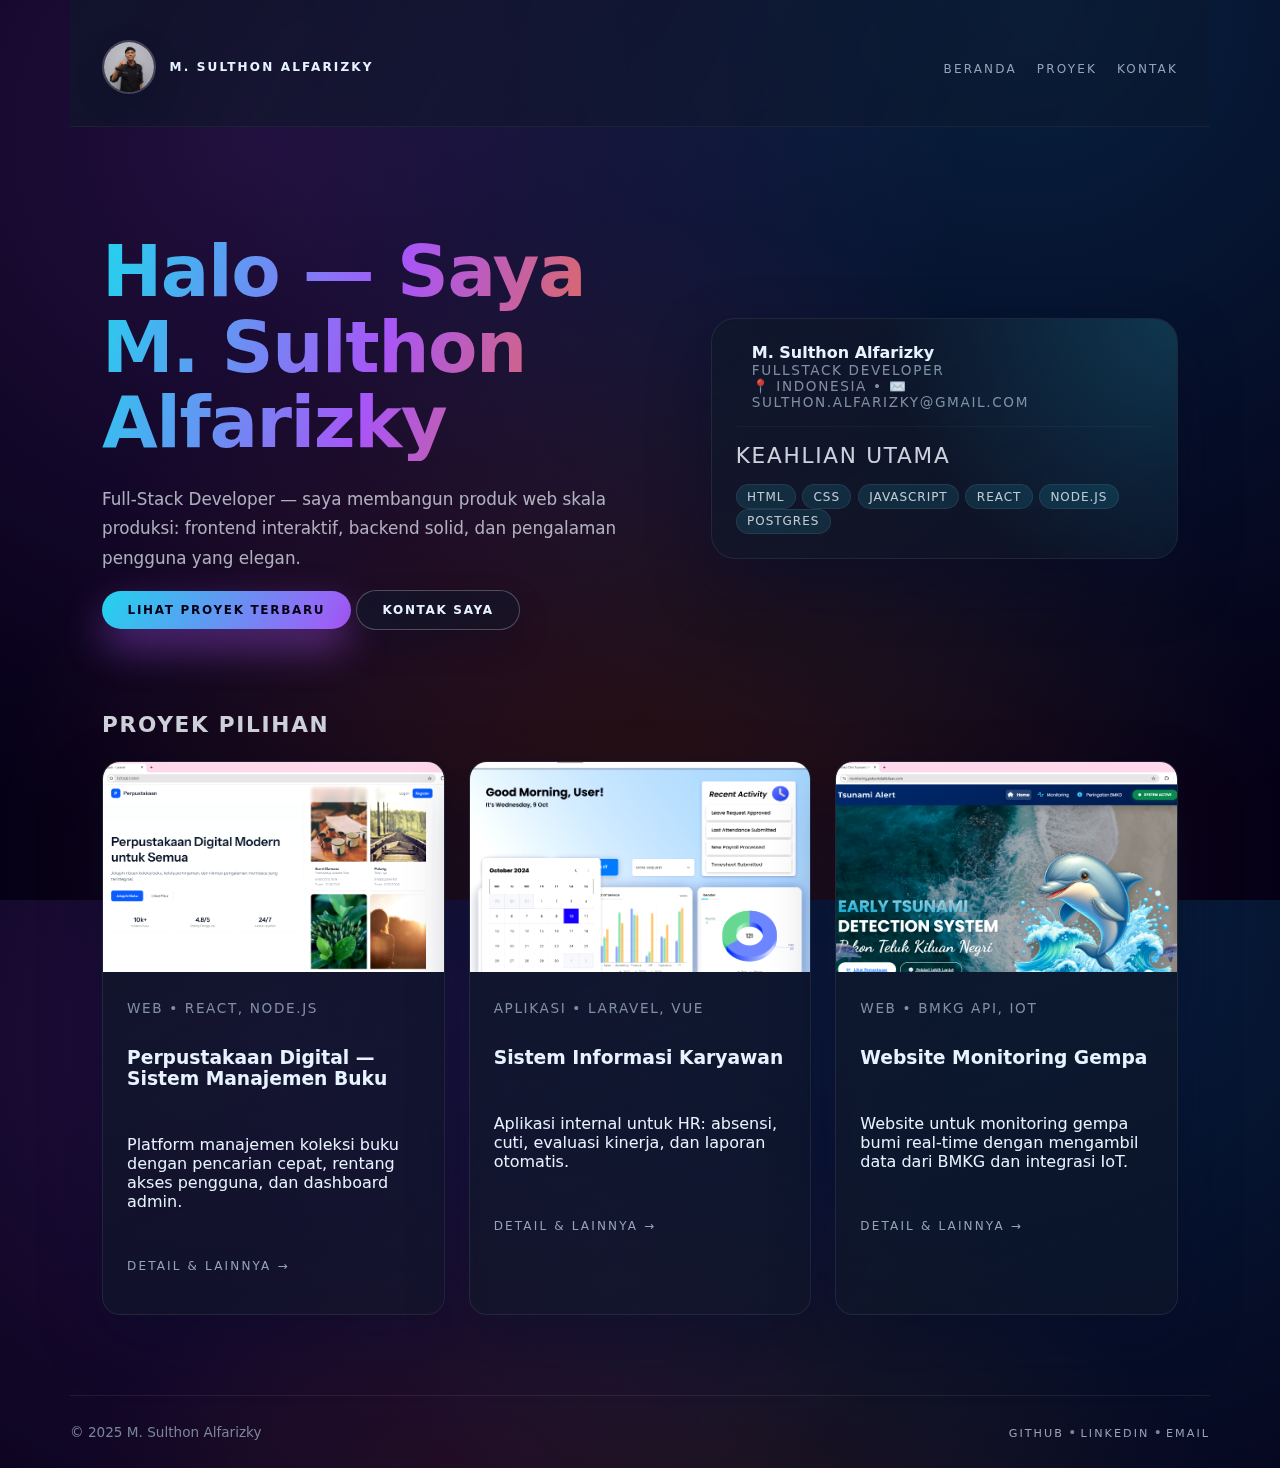
<file: index.html>
<!doctype html>
<html lang="id">
<head>
<meta charset="utf-8">
<meta name="viewport" content="width=device-width,initial-scale=1">
<title>M. Sulthon Alfarizky — Portfolio</title>
<meta name="description" content="Portfolio M. Sulthon Alfarizky — Full-Stack Developer & Teknologi Autsias">
<link rel="stylesheet" href="css/style.css">
</head>
<body>
<header class="container">
  <a class="brand" href="index.html"><img class="avatar" src="assets/images/Foto.JPG" alt="M. Sulthon Alfarizky" aria-hidden="true"><strong>M. Sulthon Alfarizky</strong></a>
  <nav>
    <ul>
      <li><a href="index.html">Beranda</a></li>
      <li><a href="projects.html">Proyek</a></li>
      <li><a href="contact.html">Kontak</a></li>
    </ul>
  </nav>
</header>

<main class="container">
  <section class="hero">
    <div>
      <h1>Halo — Saya <strong>M. Sulthon Alfarizky</strong></h1>
      <p class="lead">Full-Stack Developer — saya membangun produk web skala produksi: frontend interaktif, backend solid, dan pengalaman pengguna yang elegan.</p>
      <p><a class="btn btn-primary" href="projects.html">Lihat Proyek Terbaru</a> <a class="btn" href="contact.html">Kontak Saya</a></p>
    </div>
    <aside class="profile-card">
      <div style="display:flex;gap:1rem;align-items:center">
        <div class="avatar" aria-hidden="true"></div>
        <div>
          <strong>M. Sulthon Alfarizky</strong>
          <div class="meta">FullStack Developer</div>
          <div class="meta">📍 Indonesia • ✉️ sulthon.alfarizky@gmail.com</div>
        </div>
      </div>
      <hr style="margin:1rem 0;border:none;border-top:1px solid rgba(255,255,255,0.04)">
      <div class="section-title">Keahlian utama</div>
      <div><span class="tag">HTML</span><span class="tag">CSS</span><span class="tag">JavaScript</span><span class="tag">React</span><span class="tag">Node.js</span><span class="tag">Postgres</span></div>
    </aside>
  </section>

  <section>
    <h2 class="section-title">Proyek Pilihan</h2>
    <div class="projects-grid">
      <article class="card">
        <img src="assets/images/perpustakaan-digital.png" alt="Screenshot Project 1">
        <div class="card-body">
          <div class="meta">Web • React, Node.js</div>
          <h3>Perpustakaan Digital — Sistem Manajemen Buku</h3>
          <p>Platform manajemen koleksi buku dengan pencarian cepat, rentang akses pengguna, dan dashboard admin.</p>
          <p><a href="projects.html">Detail & Lainnya →</a></p>
        </div>
      </article>
      <article class="card">
        <img src="assets/images/Sistem-Informasi-Karyawan.png" alt="Screenshot Project 2">
        <div class="card-body">
          <div class="meta">Aplikasi • Laravel, Vue</div>
          <h3>Sistem Informasi Karyawan</h3>
          <p>Aplikasi internal untuk HR: absensi, cuti, evaluasi kinerja, dan laporan otomatis.</p>
          <p><a href="projects.html">Detail & Lainnya →</a></p>
        </div>
      </article>
      <article class="card">
        <img src="assets/images/Monitoring.png" alt="Screenshot Project 3">
        <div class="card-body">
          <div class="meta">Web • BMKG API, IoT</div>
          <h3>Website Monitoring Gempa</h3>
          <p>Website untuk monitoring gempa bumi real-time dengan mengambil data dari BMKG dan integrasi IoT.</p>
          <p><a href="projects.html">Detail & Lainnya →</a></p>
        </div>
      </article>
    </div>
  </section>
</main>

<footer class="container footer">
  <div>© 2025 M. Sulthon Alfarizky</div>
  <div><a href="https://github.com/Fuentes771" target="_blank">GitHub</a> • <a href="https://www.linkedin.com/in/m-sulthon-alfarizky-630622174/" target="_blank">LinkedIn</a> • <a href="mailto:sulthon.alfarizky@gmail.com">Email</a></div>
</footer>
</body>
</html>
</file>
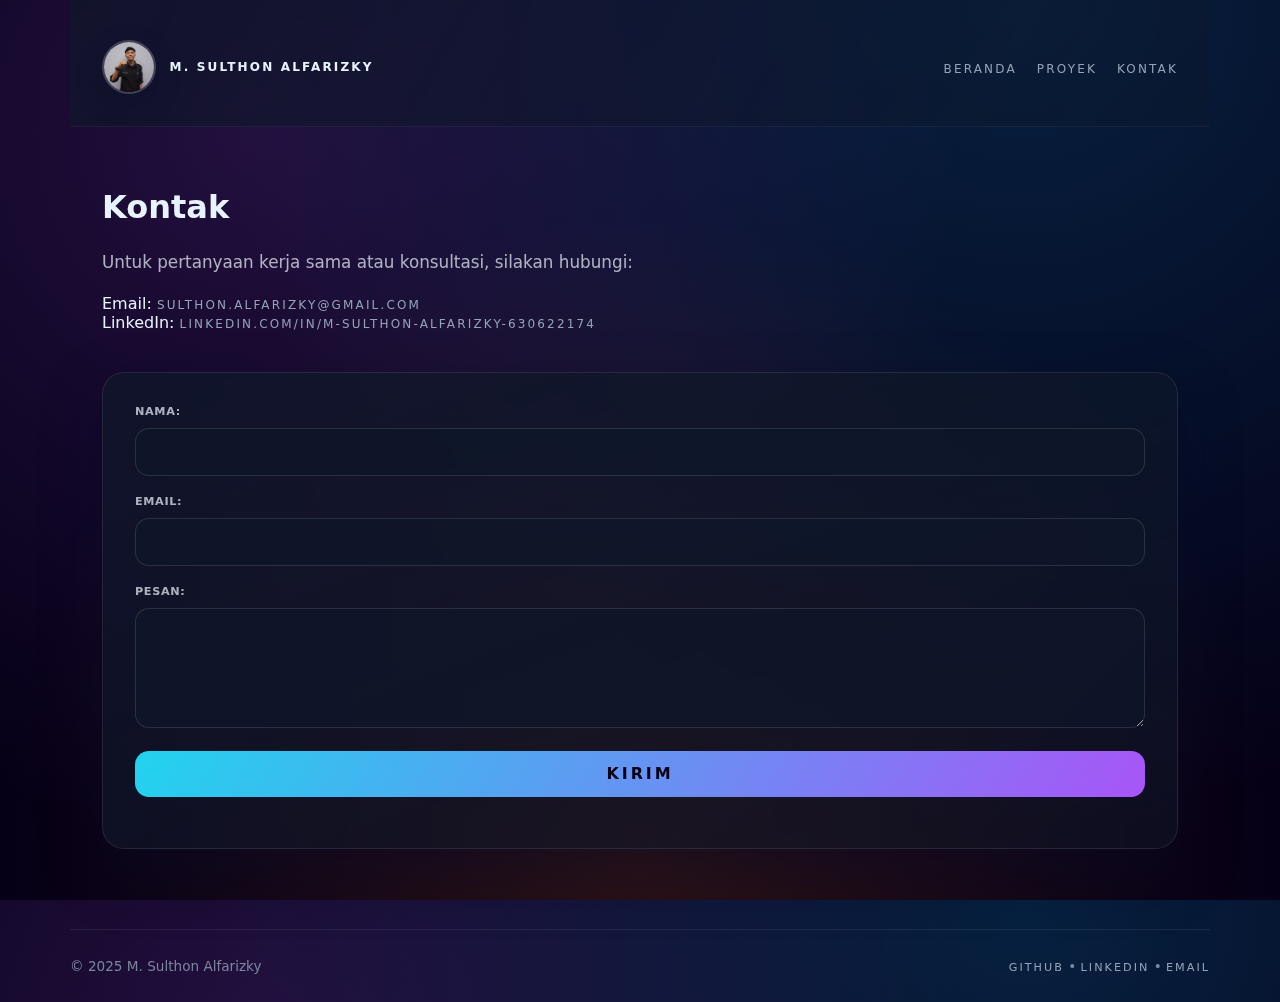
<file: contact.html>
<!doctype html>
<html lang="id">
<head><meta charset="utf-8"><meta name="viewport" content="width=device-width,initial-scale=1">
<title>Kontak — M. Sulthon Alfarizky</title>
<link rel="stylesheet" href="css/style.css">
</head>
<body>
<header class="container">
  <a class="brand" href="index.html"><img class="avatar" src="assets/images/Foto.JPG" alt="M. Sulthon Alfarizky" aria-hidden="true"><strong>M. Sulthon Alfarizky</strong></a>
  <nav>
    <ul>
      <li><a href="index.html">Beranda</a></li>
      <li><a href="projects.html">Proyek</a></li>
      <li><a href="contact.html">Kontak</a></li>
    </ul>
  </nav>
</header>

<main class="container">
  <h1>Kontak</h1>
  <p class="lead">Untuk pertanyaan kerja sama atau konsultasi, silakan hubungi:</p>
  <p>Email: <a href="mailto:sulthon.alfarizky@gmail.com">sulthon.alfarizky@gmail.com</a><br>LinkedIn: <a href="https://www.linkedin.com/in/m-sulthon-alfarizky-630622174/">linkedin.com/in/m-sulthon-alfarizky-630622174</a></p>

  <form class="contact-form" action="mailto:sulthon.alfarizky@gmail.com" method="post" enctype="text/plain">
    <label for="name">Nama:</label>
    <input type="text" id="name" name="name" required>
    <label for="email">Email:</label>
    <input type="email" id="email" name="email" required>
    <label for="message">Pesan:</label>
    <textarea id="message" name="message" rows="4" required></textarea>
    <input type="submit" value="Kirim">
  </form>
</main>

<footer class="container footer">
  <div>© 2025 M. Sulthon Alfarizky</div>
  <div><a href="https://github.com/Fuentes771" target="_blank">GitHub</a> • <a href="https://www.linkedin.com/in/m-sulthon-alfarizky-630622174/" target="_blank">LinkedIn</a> • <a href="mailto:sulthon.alfarizky@gmail.com">Email</a></div>
</footer>
</body>
</html>
</file>
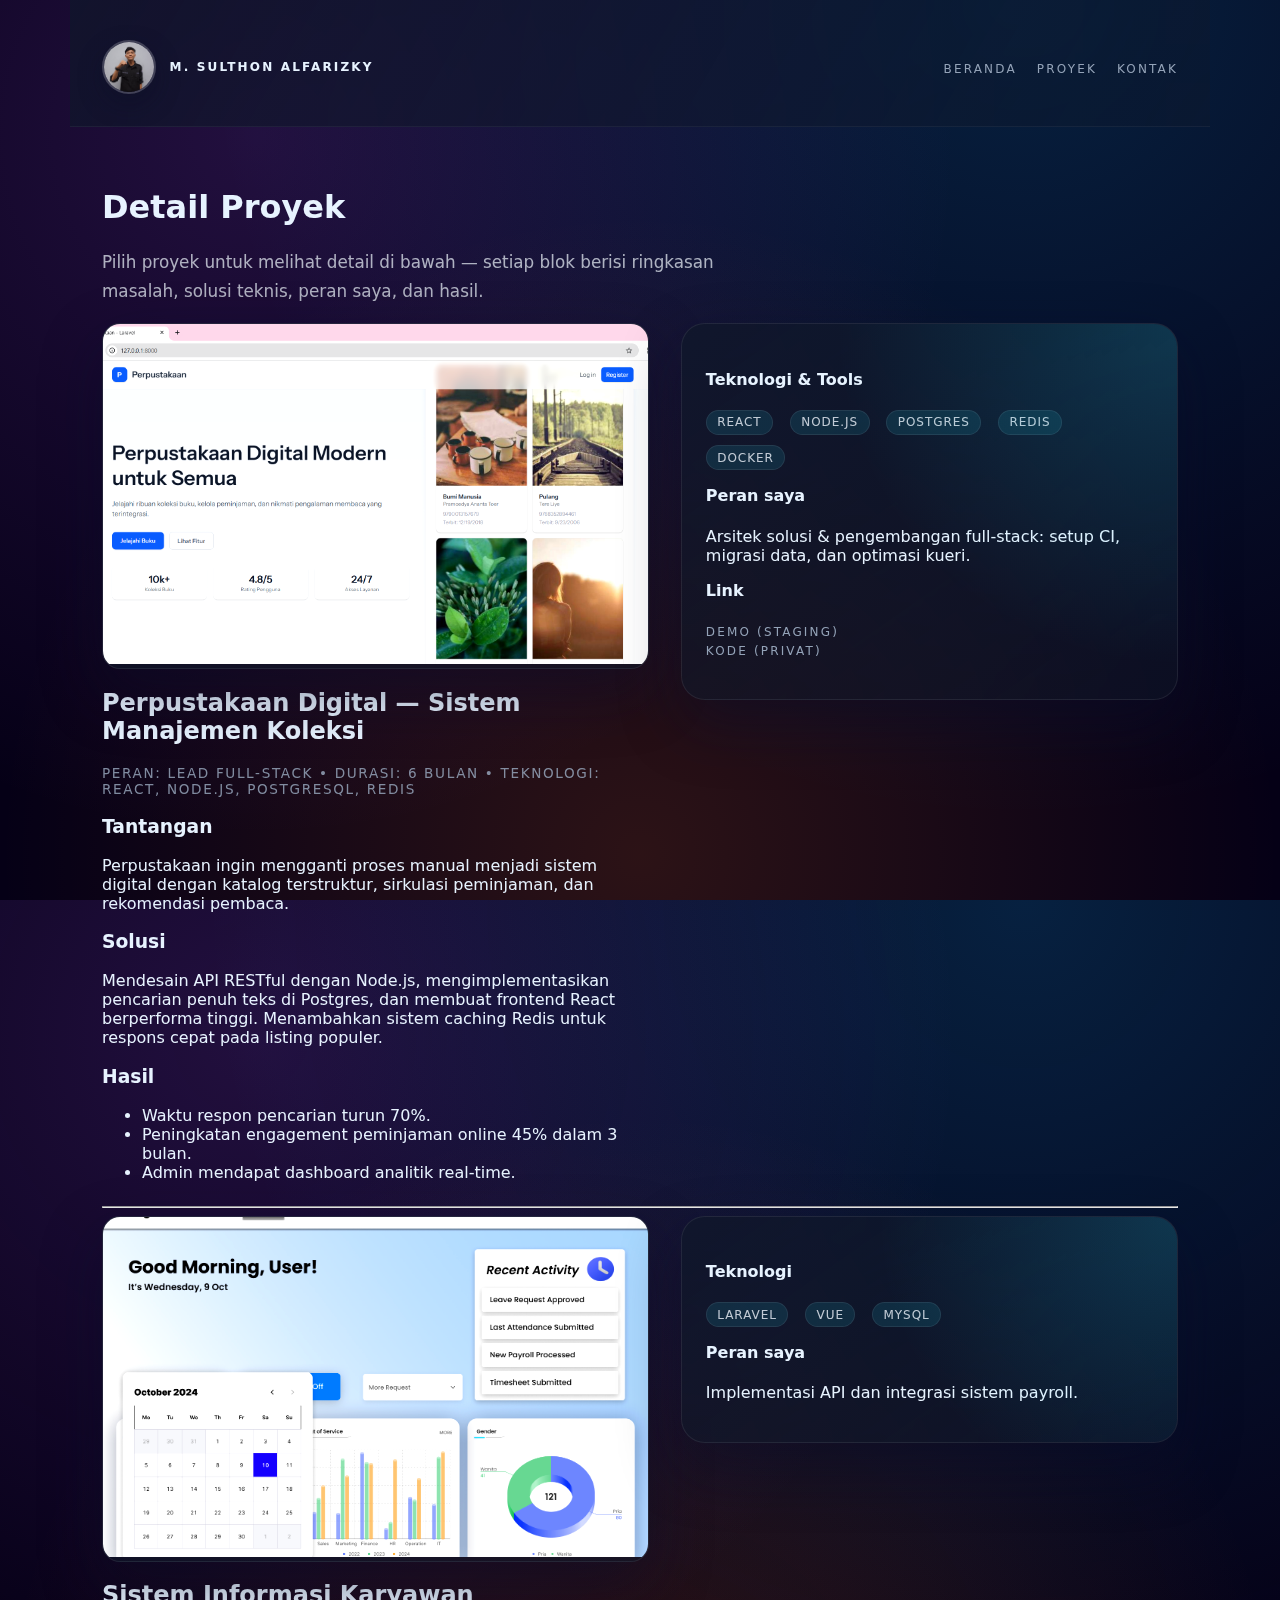
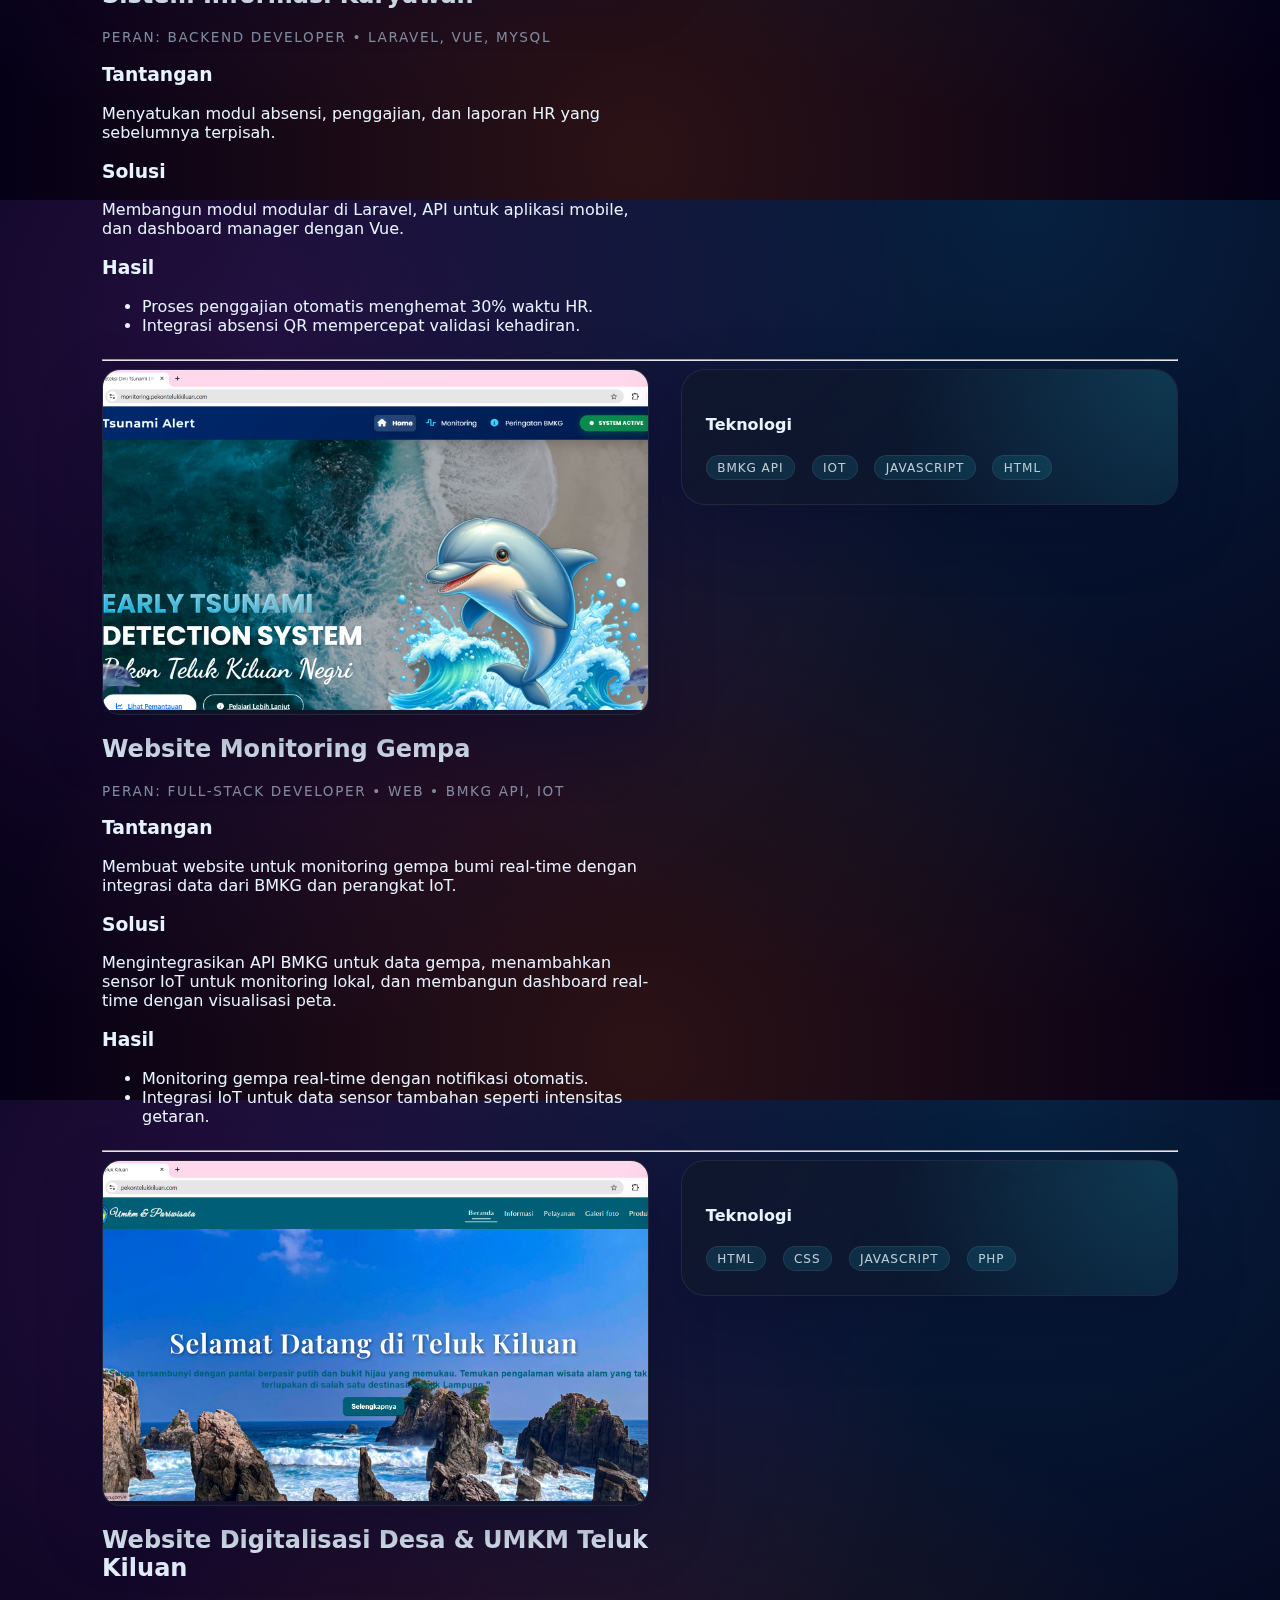
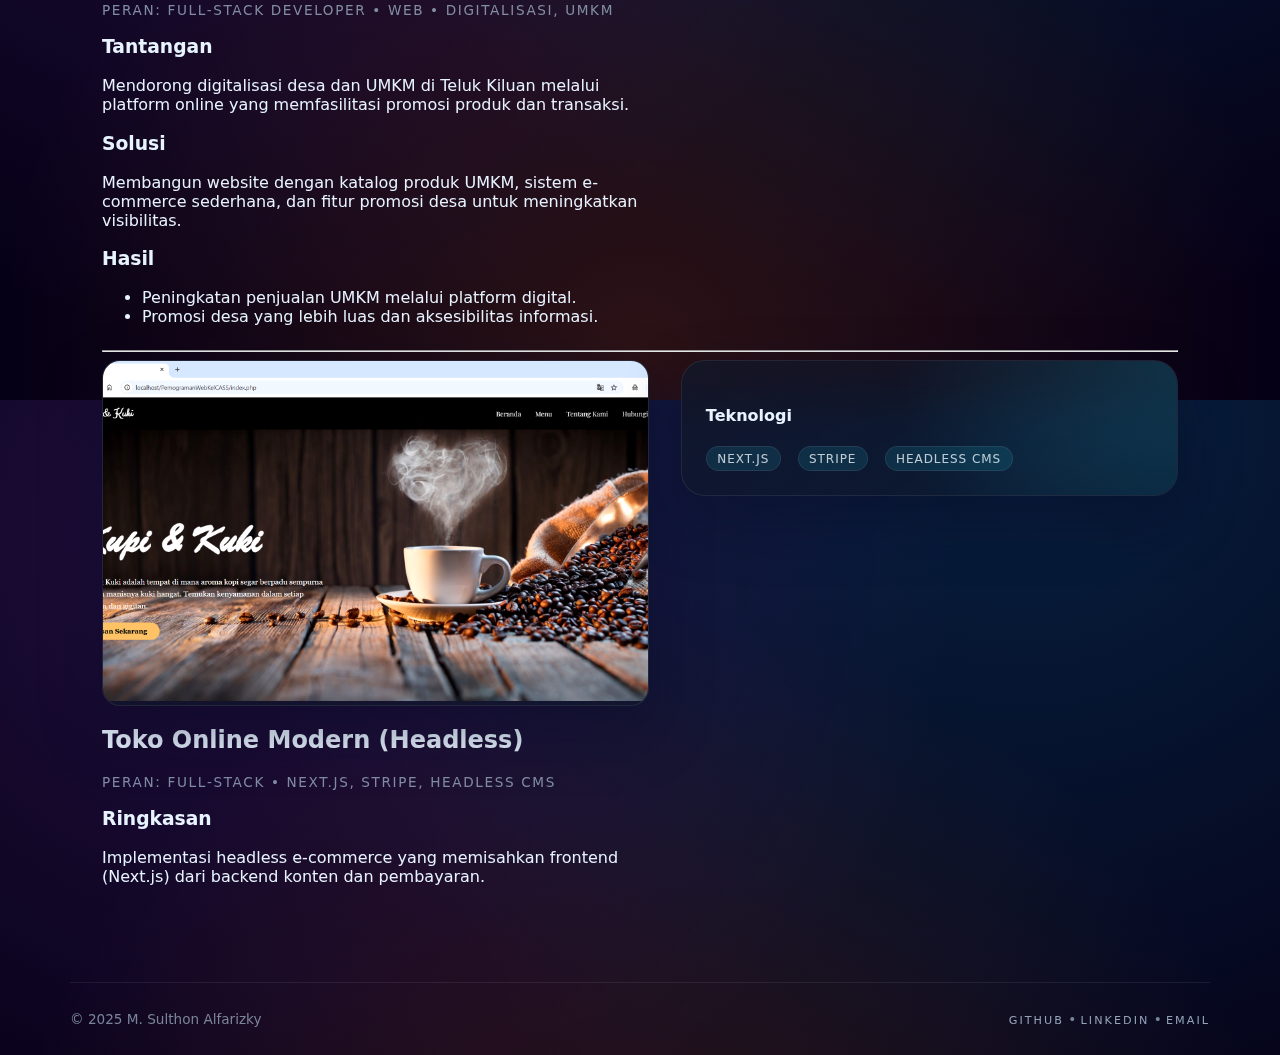
<file: project-detail.html>
<!doctype html>
<html lang="id">
<head><meta charset="utf-8"><meta name="viewport" content="width=device-width,initial-scale=1">
<title>Detail Proyek — M. Sulthon Alfarizky</title>
<link rel="stylesheet" href="css/style.css">
</head>
<body>
<header class="container">
  <a class="brand" href="index.html"><img class="avatar" src="assets/images/Foto.JPG" alt="M. Sulthon Alfarizky" aria-hidden="true"><strong>M. Sulthon Alfarizky</strong></a>
  <nav>
    <ul>
      <li><a href="index.html">Beranda</a></li>
      <li><a href="projects.html">Proyek</a></li>
      <li><a href="contact.html">Kontak</a></li>
    </ul>
  </nav>
</header>

<main class="container">
  <h1>Detail Proyek</h1>
  <p class="lead">Pilih proyek untuk melihat detail di bawah — setiap blok berisi ringkasan masalah, solusi teknis, peran saya, dan hasil.</p>

  <!-- Project 1 -->
  <section class="project-detail" id="p1">
    <div>
      <div class="project-hero card">
        <img src="assets/images/perpustakaan-digital.png" alt="Perpustakaan Digital">
      </div>
      <h2>Perpustakaan Digital — Sistem Manajemen Koleksi</h2>
      <p class="meta">Peran: Lead Full-Stack • Durasi: 6 bulan • Teknologi: React, Node.js, PostgreSQL, Redis</p>
      <h3>Tantangan</h3>
      <p>Perpustakaan ingin mengganti proses manual menjadi sistem digital dengan katalog terstruktur, sirkulasi peminjaman, dan rekomendasi pembaca.</p>
      <h3>Solusi</h3>
      <p>Mendesain API RESTful dengan Node.js, mengimplementasikan pencarian penuh teks di Postgres, dan membuat frontend React berperforma tinggi. Menambahkan sistem caching Redis untuk respons cepat pada listing populer.</p>
      <h3>Hasil</h3>
      <ul>
        <li>Waktu respon pencarian turun 70%.</li>
        <li>Peningkatan engagement peminjaman online 45% dalam 3 bulan.</li>
        <li>Admin mendapat dashboard analitik real-time.</li>
      </ul>
    </div>

    <aside>
      <div class="profile-card">
        <h4>Teknologi & Tools</h4>
        <div class="tech-list">
          <span class="tag">React</span><span class="tag">Node.js</span><span class="tag">Postgres</span><span class="tag">Redis</span><span class="tag">Docker</span>
        </div>

        <h4 style="margin-top:1rem">Peran saya</h4>
        <p>Arsitek solusi & pengembangan full‑stack: setup CI, migrasi data, dan optimasi kueri.</p>

        <h4 style="margin-top:1rem">Link</h4>
        <p><a href="#">Demo (staging)</a><br><a href="#">Kode (privat)</a></p>
      </div>
    </aside>
  </section>

  <hr>

  <!-- Project 2 -->
  <section class="project-detail" id="p2">
    <div>
      <div class="project-hero card"><img src="assets/images/Sistem-Informasi-Karyawan.png" alt="Sistem Informasi Karyawan"></div>
      <h2>Sistem Informasi Karyawan</h2>
      <p class="meta">Peran: Backend Developer • Laravel, Vue, MySQL</p>
      <h3>Tantangan</h3>
      <p>Menyatukan modul absensi, penggajian, dan laporan HR yang sebelumnya terpisah.</p>
      <h3>Solusi</h3>
      <p>Membangun modul modular di Laravel, API untuk aplikasi mobile, dan dashboard manager dengan Vue.</p>
      <h3>Hasil</h3>
      <ul><li>Proses penggajian otomatis menghemat 30% waktu HR.</li><li>Integrasi absensi QR mempercepat validasi kehadiran.</li></ul>
    </div>
    <aside>
      <div class="profile-card">
        <h4>Teknologi</h4><div class="tech-list"><span class="tag">Laravel</span><span class="tag">Vue</span><span class="tag">MySQL</span></div>
        <h4 style="margin-top:1rem">Peran saya</h4><p>Implementasi API dan integrasi sistem payroll.</p>
      </div>
    </aside>
  </section>

  <hr>

  <!-- Project 3 -->
  <section class="project-detail" id="p3">
    <div>
      <div class="project-hero card"><img src="assets/images/Monitoring.png" alt="Website Monitoring Gempa"></div>
      <h2>Website Monitoring Gempa</h2>
      <p class="meta">Peran: Full-Stack Developer • Web • BMKG API, IoT</p>
      <h3>Tantangan</h3>
      <p>Membuat website untuk monitoring gempa bumi real-time dengan integrasi data dari BMKG dan perangkat IoT.</p>
      <h3>Solusi</h3>
      <p>Mengintegrasikan API BMKG untuk data gempa, menambahkan sensor IoT untuk monitoring lokal, dan membangun dashboard real-time dengan visualisasi peta.</p>
      <h3>Hasil</h3>
      <ul><li>Monitoring gempa real-time dengan notifikasi otomatis.</li><li>Integrasi IoT untuk data sensor tambahan seperti intensitas getaran.</li></ul>
    </div>
    <aside>
      <div class="profile-card"><h4>Teknologi</h4><div class="tech-list"><span class="tag">BMKG API</span><span class="tag">IoT</span><span class="tag">JavaScript</span><span class="tag">HTML</span></div></div>
    </aside>
  </section>

  <hr>

  <!-- Project 4 -->
  <section class="project-detail" id="p4">
    <div>
      <div class="project-hero card"><img src="assets/images/Digitalisasi-Desa.png" alt="Website Digitalisasi Desa & UMKM Teluk Kiluan"></div>
      <h2>Website Digitalisasi Desa & UMKM Teluk Kiluan</h2>
      <p class="meta">Peran: Full-Stack Developer • Web • Digitalisasi, UMKM</p>
      <h3>Tantangan</h3>
      <p>Mendorong digitalisasi desa dan UMKM di Teluk Kiluan melalui platform online yang memfasilitasi promosi produk dan transaksi.</p>
      <h3>Solusi</h3>
      <p>Membangun website dengan katalog produk UMKM, sistem e-commerce sederhana, dan fitur promosi desa untuk meningkatkan visibilitas.</p>
      <h3>Hasil</h3>
      <ul><li>Peningkatan penjualan UMKM melalui platform digital.</li><li>Promosi desa yang lebih luas dan aksesibilitas informasi.</li></ul>
    </div>
    <aside>
      <div class="profile-card"><h4>Teknologi</h4><div class="tech-list"><span class="tag">HTML</span><span class="tag">CSS</span><span class="tag">JavaScript</span><span class="tag">PHP</span></div></div>
    </aside>
  </section>

  <hr>

  <!-- Project 5 -->
  <section class="project-detail" id="p5">
    <div>
      <div class="project-hero card"><img src="assets/images/Toko-Online.png" alt="Toko Online"></div>
      <h2>Toko Online Modern (Headless)</h2>
      <p class="meta">Peran: Full‑Stack • Next.js, Stripe, Headless CMS</p>
      <h3>Ringkasan</h3>
      <p>Implementasi headless e‑commerce yang memisahkan frontend (Next.js) dari backend konten dan pembayaran.</p>
    </div>
    <aside>
      <div class="profile-card"><h4>Teknologi</h4><div class="tech-list"><span class="tag">Next.js</span><span class="tag">Stripe</span><span class="tag">Headless CMS</span></div></div>
    </aside>
  </section>

</main>

<footer class="container footer">
  <div>© 2025 M. Sulthon Alfarizky</div>
  <div><a href="https://github.com/Fuentes771" target="_blank">GitHub</a> • <a href="https://www.linkedin.com/in/m-sulthon-alfarizky-630622174/" target="_blank">LinkedIn</a> • <a href="mailto:sulthon.alfarizky@gmail.com">Email</a></div>
</footer>
</body>
</html>
</file>
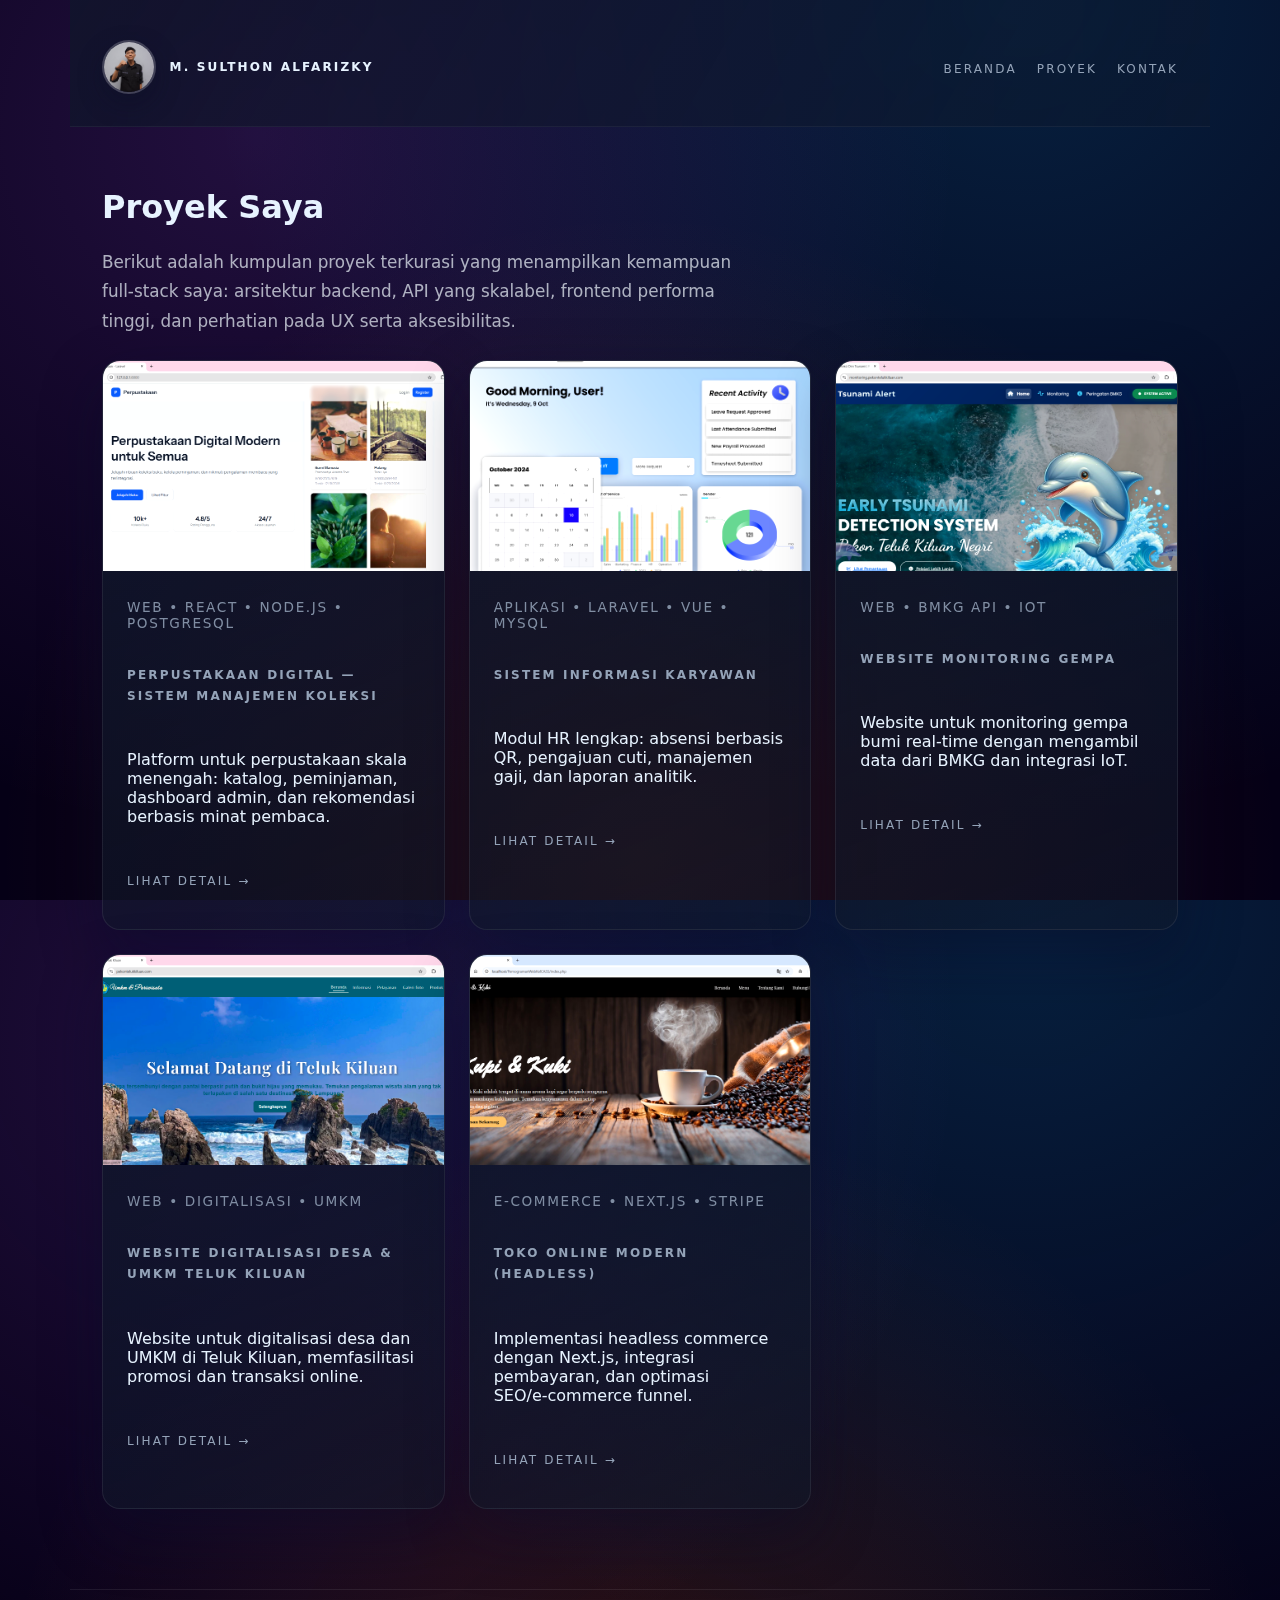
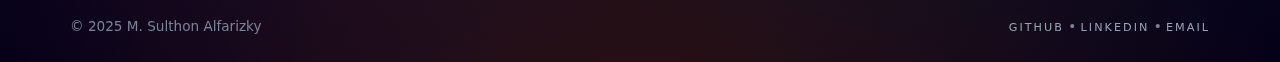
<file: projects.html>
<!doctype html>
<html lang="id">
<head>
<meta charset="utf-8"><meta name="viewport" content="width=device-width,initial-scale=1">
<title>Proyek — M. Sulthon Alfarizky</title>
<link rel="stylesheet" href="css/style.css">
</head>
<body>
<header class="container">
  <a class="brand" href="index.html"><img class="avatar" src="assets/images/Foto.JPG" alt="M. Sulthon Alfarizky" aria-hidden="true"><strong>M. Sulthon Alfarizky</strong></a>
  <nav>
    <ul>
      <li><a href="index.html">Beranda</a></li>
      <li><a href="projects.html">Proyek</a></li>
      <li><a href="contact.html">Kontak</a></li>
    </ul>
  </nav>
</header>

<main class="container">
  <h1>Proyek Saya</h1>
  <p class="lead">Berikut adalah kumpulan proyek terkurasi yang menampilkan kemampuan full‑stack saya: arsitektur backend, API yang skalabel, frontend performa tinggi, dan perhatian pada UX serta aksesibilitas.</p>

  <section class="projects-grid">
    <article class="card">
      <img src="assets/images/perpustakaan-digital.png" alt="Perpustakaan Digital">
      <div class="card-body">
        <div class="meta">Web • React • Node.js • PostgreSQL</div>
        <h3><a href="project-detail.html?id=1">Perpustakaan Digital — Sistem Manajemen Koleksi</a></h3>
        <p>Platform untuk perpustakaan skala menengah: katalog, peminjaman, dashboard admin, dan rekomendasi berbasis minat pembaca.</p>
        <p><a href="project-detail.html?id=1">Lihat Detail →</a></p>
      </div>
    </article>

    <article class="card">
      <img src="assets/images/Sistem-Informasi-Karyawan.png" alt="Sistem Informasi Karyawan">
      <div class="card-body">
        <div class="meta">Aplikasi • Laravel • Vue • MySQL</div>
        <h3><a href="project-detail.html?id=2">Sistem Informasi Karyawan</a></h3>
        <p>Modul HR lengkap: absensi berbasis QR, pengajuan cuti, manajemen gaji, dan laporan analitik.</p>
        <p><a href="project-detail.html?id=2">Lihat Detail →</a></p>
      </div>
    </article>

    <article class="card">
      <img src="assets/images/Monitoring.png" alt="Website Monitoring Gempa">
      <div class="card-body">
        <div class="meta">Web • BMKG API • IoT</div>
        <h3><a href="project-detail.html?id=3">Website Monitoring Gempa</a></h3>
        <p>Website untuk monitoring gempa bumi real-time dengan mengambil data dari BMKG dan integrasi IoT.</p>
        <p><a href="project-detail.html?id=3">Lihat Detail →</a></p>
      </div>
    </article>

    <article class="card">
      <img src="assets/images/Digitalisasi-Desa.png" alt="Website Digitalisasi Desa & UMKM Teluk Kiluan">
      <div class="card-body">
        <div class="meta">Web • Digitalisasi • UMKM</div>
        <h3><a href="project-detail.html?id=4">Website Digitalisasi Desa & UMKM Teluk Kiluan</a></h3>
        <p>Website untuk digitalisasi desa dan UMKM di Teluk Kiluan, memfasilitasi promosi dan transaksi online.</p>
        <p><a href="project-detail.html?id=4">Lihat Detail →</a></p>
      </div>
    </article>

    <article class="card">
      <img src="assets/images/Toko-Online.png" alt="E-commerce">
      <div class="card-body">
        <div class="meta">E-commerce • Next.js • Stripe</div>
        <h3><a href="project-detail.html?id=5">Toko Online Modern (Headless)</a></h3>
        <p>Implementasi headless commerce dengan Next.js, integrasi pembayaran, dan optimasi SEO/e‑commerce funnel.</p>
        <p><a href="project-detail.html?id=5">Lihat Detail →</a></p>
      </div>
    </article>

  </section>
</main>

<footer class="container footer">
  <div>© 2025 M. Sulthon Alfarizky</div>
  <div><a href="https://github.com/Fuentes771" target="_blank">GitHub</a> • <a href="https://www.linkedin.com/in/m-sulthon-alfarizky-630622174/" target="_blank">LinkedIn</a> • <a href="mailto:sulthon.alfarizky@gmail.com">Email</a></div>
</footer>
</body>
</html>
</file>
<file: css/style.css>
:root {
  --bg: #050016;
  --bg-alt: rgba(255, 255, 255, 0.02);
  --card: rgba(22, 34, 70, 0.58);
  --surface: rgba(255, 255, 255, 0.06);
  --muted: #94a3b8;
  --text: #e7f3ff;
  --accent: #22d3ee;
  --accent2: #a855f7;
  --accent3: #f97316;
  --radius: 18px;
  --ff-sans: "Space Grotesk", "Inter", system-ui, "Segoe UI", Roboto, Arial;
  --maxw: 1140px;
  --shadow: 0 24px 60px rgba(8, 12, 40, 0.45);
}

* {
  box-sizing: border-box;
}

html, body {
  height: 100%;
  margin: 0;
  font-family: var(--ff-sans);
  color: var(--text);
  background:
    radial-gradient(circle at 20% 15%, rgba(168, 85, 247, 0.18), transparent 55%),
    radial-gradient(circle at 80% 0%, rgba(14, 165, 233, 0.2), transparent 60%),
    radial-gradient(circle at 50% 95%, rgba(249, 115, 22, 0.16), transparent 60%),
    var(--bg);
  -webkit-font-smoothing: antialiased;
}

body::before {
  content: "";
  position: fixed;
  inset: 0;
  background: radial-gradient(circle at 50% 0%, rgba(255, 255, 255, 0.08), transparent 65%);
  pointer-events: none;
  z-index: -1;
}

.container {
  max-width: var(--maxw);
  margin: 0 auto;
  padding: 2.5rem 2rem 2rem;
}

header {
  display: flex;
  align-items: center;
  justify-content: space-between;
  padding: 1.25rem 0;
  position: sticky;
  top: 0;
  z-index: 10;
  backdrop-filter: blur(16px);
  background: linear-gradient(120deg, rgba(15, 23, 42, 0.7), rgba(15, 23, 42, 0.35));
  border-bottom: 1px solid rgba(255, 255, 255, 0.05);
}

.brand {
  display: flex;
  align-items: center;
  gap: 0.85rem;
  text-decoration: none;
  color: inherit;
}

.brand .avatar {
  width: 54px;
  height: 54px;
  border-radius: 50%;
  object-fit: cover;
  border: 2px solid rgba(255, 255, 255, 0.2);
  box-shadow: 0 10px 25px rgba(10, 12, 35, 0.4);
}

nav ul {
  display: flex;
  gap: 1.25rem;
  list-style: none;
  padding: 0;
  margin: 0;
}

a {
  color: var(--muted);
  text-decoration: none;
  text-transform: uppercase;
  font-size: 0.75rem;
  letter-spacing: 0.18em;
  transition: color 0.3s ease;
}

a:hover {
  color: var(--accent);
}

.hero {
  display: grid;
  grid-template-columns: minmax(0, 1.2fr) minmax(280px, 1fr);
  gap: 3rem;
  align-items: center;
  padding: 4rem 0 3rem;
}

.hero h1 {
  font-size: clamp(2.8rem, 6vw, 4.5rem);
  margin: 0.2rem 0 1.5rem;
  line-height: 1.05;
  letter-spacing: -0.02em;
  background: linear-gradient(105deg, var(--accent), var(--accent2), var(--accent3));
  -webkit-background-clip: text;
  color: transparent;
}

.lead {
  color: rgba(226, 232, 240, 0.75);
  max-width: 62ch;
  font-size: 1.05rem;
  line-height: 1.75;
}

.btn {
  display: inline-flex;
  align-items: center;
  justify-content: center;
  gap: 0.4rem;
  padding: 0.75rem 1.6rem;
  border-radius: 999px;
  border: 1px solid rgba(255, 255, 255, 0.25);
  font-weight: 600;
  text-transform: uppercase;
  letter-spacing: 0.14em;
  font-size: 0.75rem;
  color: var(--text);
  backdrop-filter: blur(20px);
  background: linear-gradient(140deg, rgba(15, 23, 42, 0.65), rgba(15, 23, 42, 0.45));
  box-shadow: 0 14px 30px rgba(8, 12, 40, 0.25);
  transition: transform 0.35s ease, box-shadow 0.35s ease, border-color 0.35s ease;
}

.btn:hover {
  transform: translateY(-3px);
  box-shadow: 0 18px 40px rgba(14, 165, 233, 0.35);
  border-color: rgba(34, 211, 238, 0.65);
}

.btn-primary {
  background: linear-gradient(120deg, var(--accent), var(--accent2));
  color: #050016;
  border: none;
  box-shadow: 0 18px 40px rgba(168, 85, 247, 0.45);
}

.profile-card {
  position: relative;
  padding: 1.5rem;
  border-radius: calc(var(--radius) + 6px);
  background: linear-gradient(145deg, rgba(15, 23, 42, 0.75), rgba(15, 23, 42, 0.45));
  border: 1px solid rgba(255, 255, 255, 0.08);
  box-shadow: var(--shadow);
  backdrop-filter: blur(24px);
  overflow: hidden;
}

.profile-card::after {
  content: "";
  position: absolute;
  inset: 0;
  background: radial-gradient(circle at top right, rgba(34, 211, 238, 0.18), transparent 55%);
  pointer-events: none;
}

.projects-grid {
  display: grid;
  grid-template-columns: repeat(auto-fit, minmax(280px, 1fr));
  gap: 1.5rem;
  margin-top: 1.5rem;
}

.card {
  position: relative;
  background: linear-gradient(160deg, rgba(15, 23, 42, 0.85), rgba(15, 23, 42, 0.55));
  border-radius: var(--radius);
  overflow: hidden;
  border: 1px solid rgba(255, 255, 255, 0.08);
  box-shadow: var(--shadow);
  transition: transform 0.4s ease, box-shadow 0.4s ease;
}

.card::before {
  content: "";
  position: absolute;
  inset: 0;
  background: linear-gradient(120deg, rgba(34, 211, 238, 0.18), transparent 60%);
  opacity: 0;
  transition: opacity 0.4s ease;
}

.card:hover {
  transform: translateY(-6px) scale(1.01);
  box-shadow: 0 30px 60px rgba(8, 12, 40, 0.5);
}

.card:hover::before {
  opacity: 1;
}

.card img {
  width: 100%;
  height: 210px;
  object-fit: cover;
  filter: saturate(1.1) contrast(1.05);
}

.card-body {
  position: relative;
  padding: 1.5rem;
  display: flex;
  flex-direction: column;
  gap: 0.75rem;
}

.meta {
  color: rgba(148, 163, 184, 0.85);
  font-size: 0.85rem;
  letter-spacing: 0.12em;
  text-transform: uppercase;
}

.tag {
  display: inline-flex;
  align-items: center;
  padding: 0.28rem 0.65rem;
  border-radius: 999px;
  background: rgba(34, 211, 238, 0.12);
  color: rgba(226, 232, 240, 0.85);
  font-size: 0.75rem;
  letter-spacing: 0.08em;
  text-transform: uppercase;
  border: 1px solid rgba(255, 255, 255, 0.08);
  margin-right: 0.4rem;
}

.section-title {
  font-size: 1.35rem;
  margin-bottom: 1rem;
  letter-spacing: 0.08em;
  text-transform: uppercase;
  color: rgba(226, 232, 240, 0.9);
}

.project-detail {
  display: grid;
  grid-template-columns: minmax(0, 1.1fr) minmax(260px, 1fr);
  gap: 2rem;
  align-items: start;
}

.project-hero {
  border-radius: var(--radius);
  overflow: hidden;
  border: 1px solid rgba(255, 255, 255, 0.08);
  box-shadow: var(--shadow);
}

.project-hero img {
  width: 100%;
  height: 340px;
  object-fit: cover;
}

.tech-list {
  display: flex;
  flex-wrap: wrap;
  gap: 0.65rem;
  margin-top: 0.65rem;
}

.grid-2 {
  display: grid;
  grid-template-columns: repeat(2, minmax(0, 1fr));
  gap: 1.5rem;
}

.contact-form {
  background: linear-gradient(160deg, rgba(15, 23, 42, 0.82), rgba(15, 23, 42, 0.52));
  padding: 2rem;
  border-radius: calc(var(--radius) + 4px);
  border: 1px solid rgba(255, 255, 255, 0.09);
  box-shadow: var(--shadow);
  backdrop-filter: blur(28px);
  margin-top: 2.5rem;
}

.contact-form label {
  display: block;
  margin-bottom: 0.6rem;
  color: rgba(226, 232, 240, 0.75);
  font-weight: 600;
  letter-spacing: 0.06em;
  text-transform: uppercase;
  font-size: 0.7rem;
}

.contact-form input,
.contact-form textarea {
  width: 100%;
  padding: 0.85rem 1rem;
  border: 1px solid rgba(255, 255, 255, 0.12);
  border-radius: 14px;
  background: rgba(15, 23, 42, 0.75);
  color: var(--text);
  font-family: var(--ff-sans);
  font-size: 1rem;
  margin-bottom: 1.2rem;
  transition: border-color 0.3s ease, box-shadow 0.3s ease;
}

.contact-form input:focus,
.contact-form textarea:focus {
  outline: none;
  border-color: rgba(34, 211, 238, 0.65);
  box-shadow: 0 0 0 4px rgba(34, 211, 238, 0.18);
}

.contact-form textarea {
  resize: vertical;
  min-height: 120px;
}

.contact-form input[type="submit"] {
  cursor: pointer;
  background: linear-gradient(120deg, var(--accent), var(--accent2));
  color: #050016;
  font-weight: 700;
  letter-spacing: 0.18em;
  text-transform: uppercase;
  border: none;
  transition: transform 0.3s ease, box-shadow 0.3s ease;
}

.contact-form input[type="submit"]:hover {
  transform: translateY(-2px);
  box-shadow: 0 14px 30px rgba(34, 211, 238, 0.35);
}

.footer {
  padding: 1.75rem 0;
  border-top: 1px solid rgba(255, 255, 255, 0.08);
  margin-top: 3rem;
  display: flex;
  flex-wrap: wrap;
  gap: 1rem;
  justify-content: space-between;
  align-items: center;
  color: rgba(148, 163, 184, 0.8);
  font-size: 0.85rem;
}

.footer a {
  font-size: 0.7rem;
}

@media (max-width: 1024px) {
  header {
    position: relative;
    background: rgba(15, 23, 42, 0.65);
  }

  nav ul {
    gap: 1rem;
  }

  .hero {
    grid-template-columns: 1fr;
    gap: 2.5rem;
  }

  .project-detail {
    grid-template-columns: 1fr;
  }
}

@media (max-width: 720px) {
  .container {
    padding: 2rem 1.5rem 1.5rem;
  }

  nav ul {
    display: none;
  }

  .grid-2 {
    grid-template-columns: 1fr;
    gap: 1.25rem;
  }

  .projects-grid {
    gap: 1.25rem;
  }

  .contact-form {
    padding: 1.75rem;
  }
}
</file>
